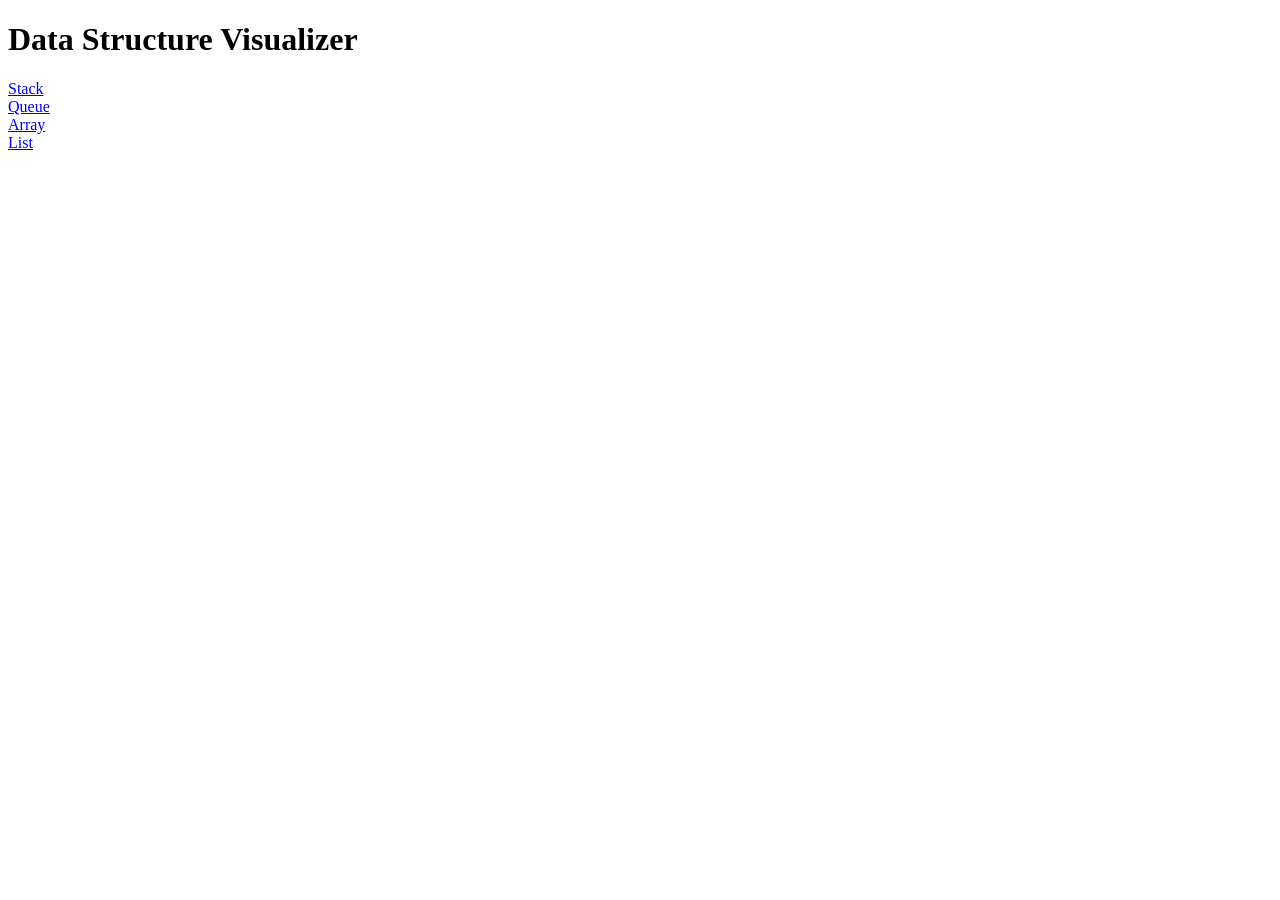
<file: web/index.html>
<!DOCTYPE html>
<html lang="ko">
<head>
    <meta charset="UTF-8">
    <title>Data Structure Visualizer</title>
</head>
<body>
    <h1>Data Structure Visualizer</h1>

    <a href="stack.html">Stack</a><br>
    <a href="queue.html">Queue</a><br>
    <a href="array.html">Array</a><br>
    <a href="list.html">List</a>
</body>
</html>
</file>
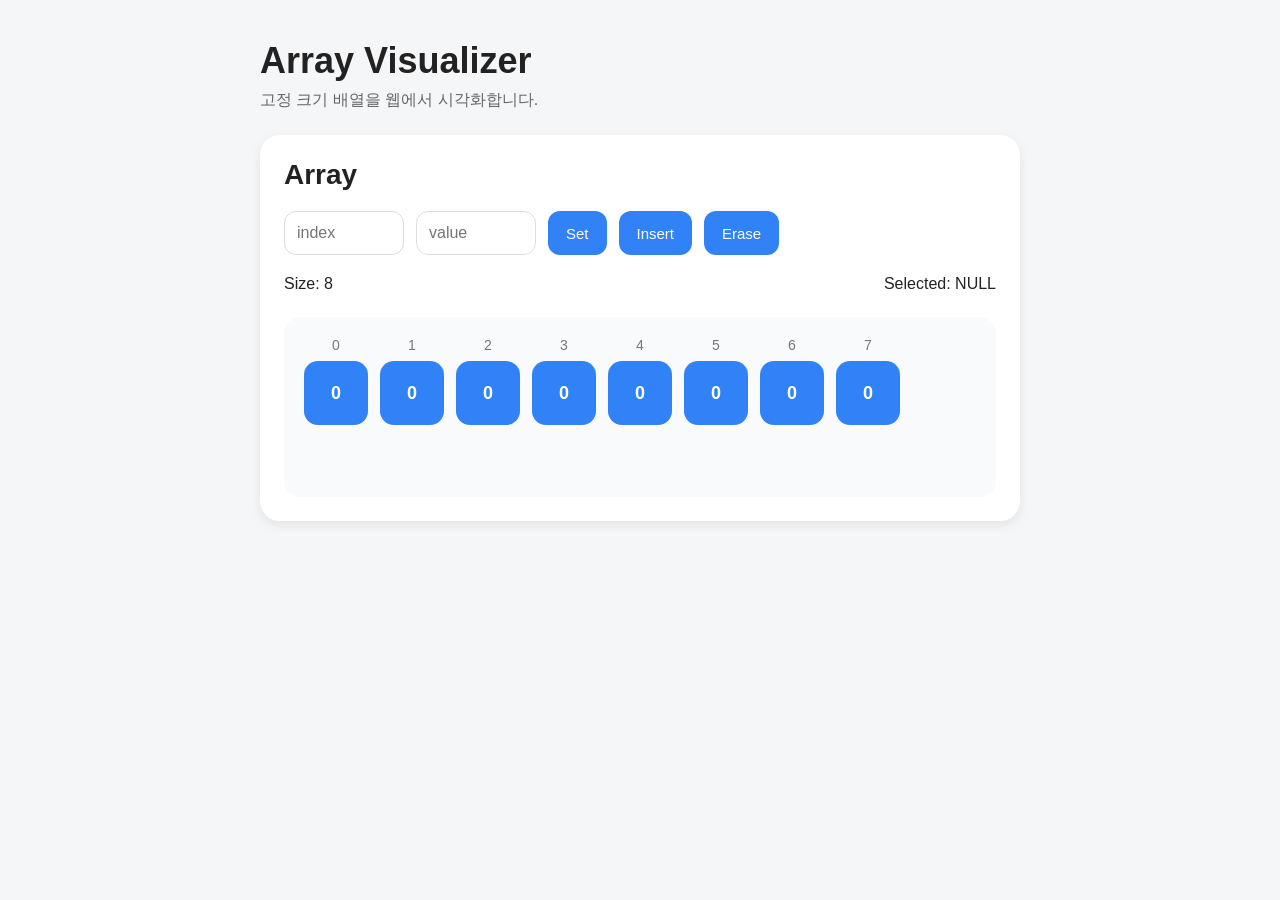
<file: web/array.html>
<!DOCTYPE html>
<html lang="ko">
<head>
    <meta charset="UTF-8">
    <meta name="viewport" content="width=device-width, initial-scale=1.0">
    <title>Array Visualizer</title>
    <link rel="stylesheet" href="array.css">
</head>
<body>
    <main class="container">
        <section class="header">
            <h1>Array Visualizer</h1>
            <p>고정 크기 배열을 웹에서 시각화합니다.</p>
        </section>

        <section class="card">
            <h2>Array</h2>

            <div class="control-area">
                <input type="number" id="indexInput" placeholder="index">
                <input type="number" id="valueInput" placeholder="value">
                <button id="setBtn">Set</button>
                <button id="insertBtn">Insert</button>
                <button id="eraseBtn">Erase</button>
            </div>

            <div class="info-area">
                <p>Size: <span id="sizeValue">0</span></p>
                <p>Selected: <span id="selectedValue">NULL</span></p>
            </div>

            <div class="array-area">
                <div id="arrayContainer" class="array-container"></div>
            </div>
        </section>
    </main>

    <script src="array.js"></script>
</body>
</html>
</file>
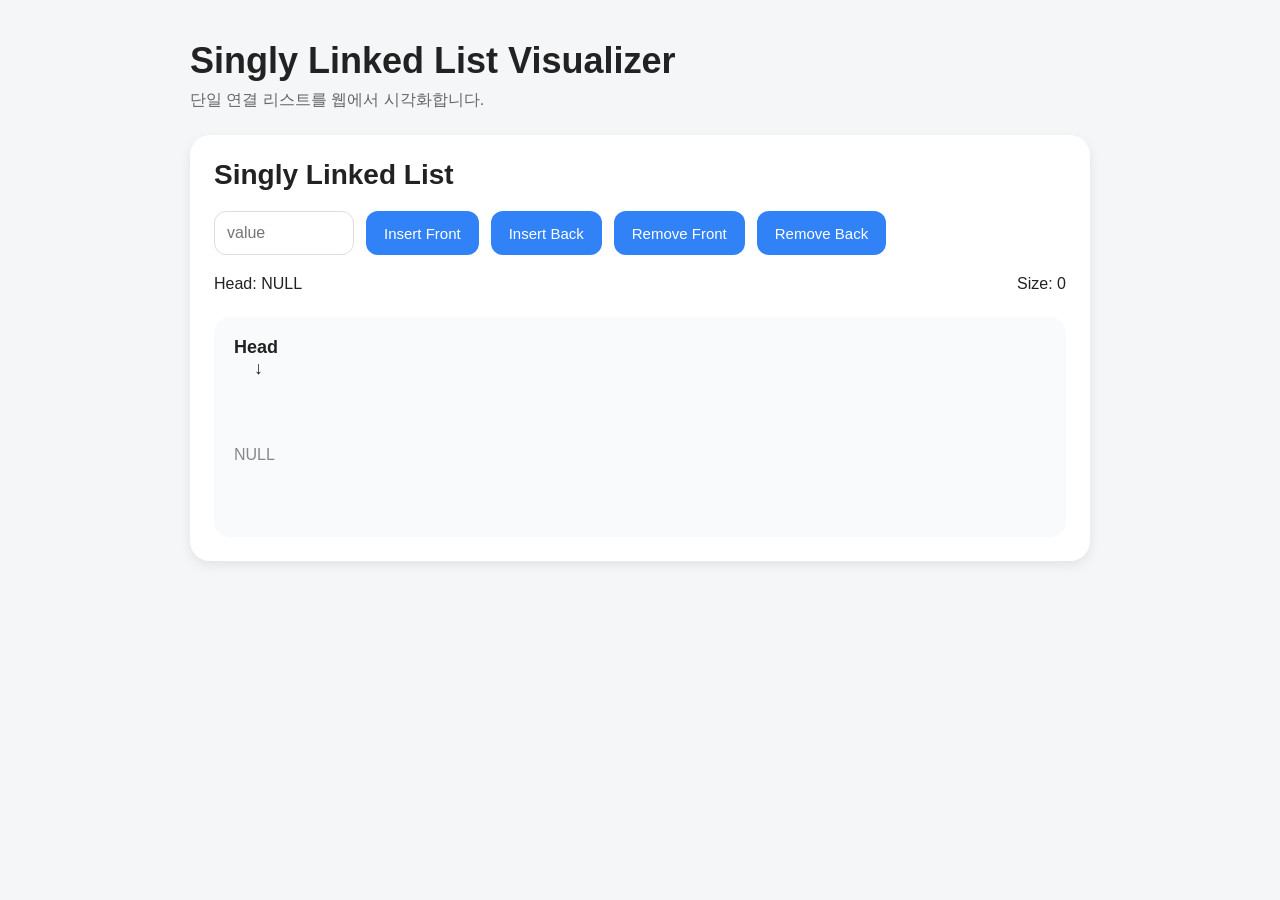
<file: web/list.html>
<!DOCTYPE html>
<html lang="ko">
<head>
    <meta charset="UTF-8">
    <meta name="viewport" content="width=device-width, initial-scale=1.0">
    <title>Singly Linked List Visualizer</title>
    <link rel="stylesheet" href="list.css">
</head>
<body>
    <main class="container">
        <section class="header">
            <h1>Singly Linked List Visualizer</h1>
            <p>단일 연결 리스트를 웹에서 시각화합니다.</p>
        </section>

        <section class="card">
            <h2>Singly Linked List</h2>

            <div class="control-area">
                <input type="number" id="valueInput" placeholder="value">
                <button id="insertFrontBtn">Insert Front</button>
                <button id="insertBackBtn">Insert Back</button>
                <button id="removeFrontBtn">Remove Front</button>
                <button id="removeBackBtn">Remove Back</button>
            </div>

            <div class="info-area">
                <p>Head: <span id="headValue">NULL</span></p>
                <p>Size: <span id="sizeValue">0</span></p>
            </div>

            <div class="list-area">
                <p class="list-label"> 
                    Head<br>
                    &nbsp;&nbsp;&nbsp;&nbsp;↓
                </p>
                <div id="listContainer" class="list-container">
                    <p class="empty-text">NULL</p>
                </div>
            </div>
        </section>
    </main>

    <script src="list.js"></script>
</body>
</html>
</file>
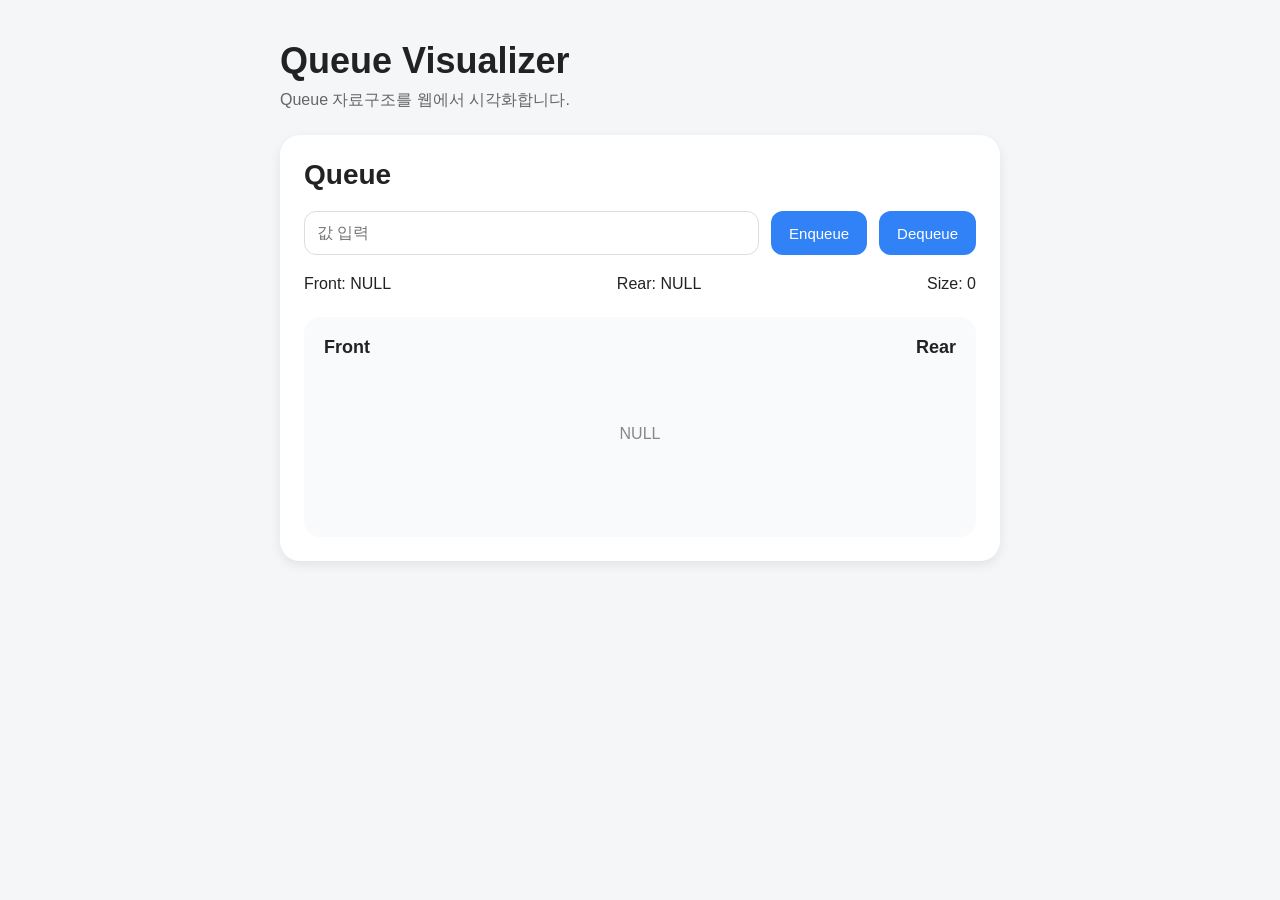
<file: web/queue.html>
<!DOCTYPE html>
<html lang="ko">
<head>
    <meta charset="UTF-8">
    <meta name="viewport" content="width=device-width, initial-scale=1.0">
    <title>Queue Visualizer</title>
    <link rel="stylesheet" href="queue.css">
</head>
<body>
    <main class="container">
        <section class="header">
            <h1>Queue Visualizer</h1>
            <p>Queue 자료구조를 웹에서 시각화합니다.</p>
        </section>

        <section class="card">
            <h2>Queue</h2>

            <div class="control-area">
                <input type="number" id="valueInput" placeholder="값 입력">
                <button id="enqueueBtn">Enqueue</button>
                <button id="dequeueBtn">Dequeue</button>
            </div>

            <div class="info-area">
                <p>Front: <span id="frontValue">NULL</span></p>
                <p>Rear: <span id="rearValue">NULL</span></p>
                <p>Size: <span id="sizeValue">0</span></p>
            </div>

            <div class="queue-area">
                <div class="queue-labels">
                    <span>Front</span>
                    <span>Rear</span>
                </div>

                <div id="queueContainer" class="queue-container">
                    <p class="empty-text">NULL</p>
                </div>
            </div>
        </section>
    </main>

    <script src="queue.js"></script>
</body>
</html>
</file>
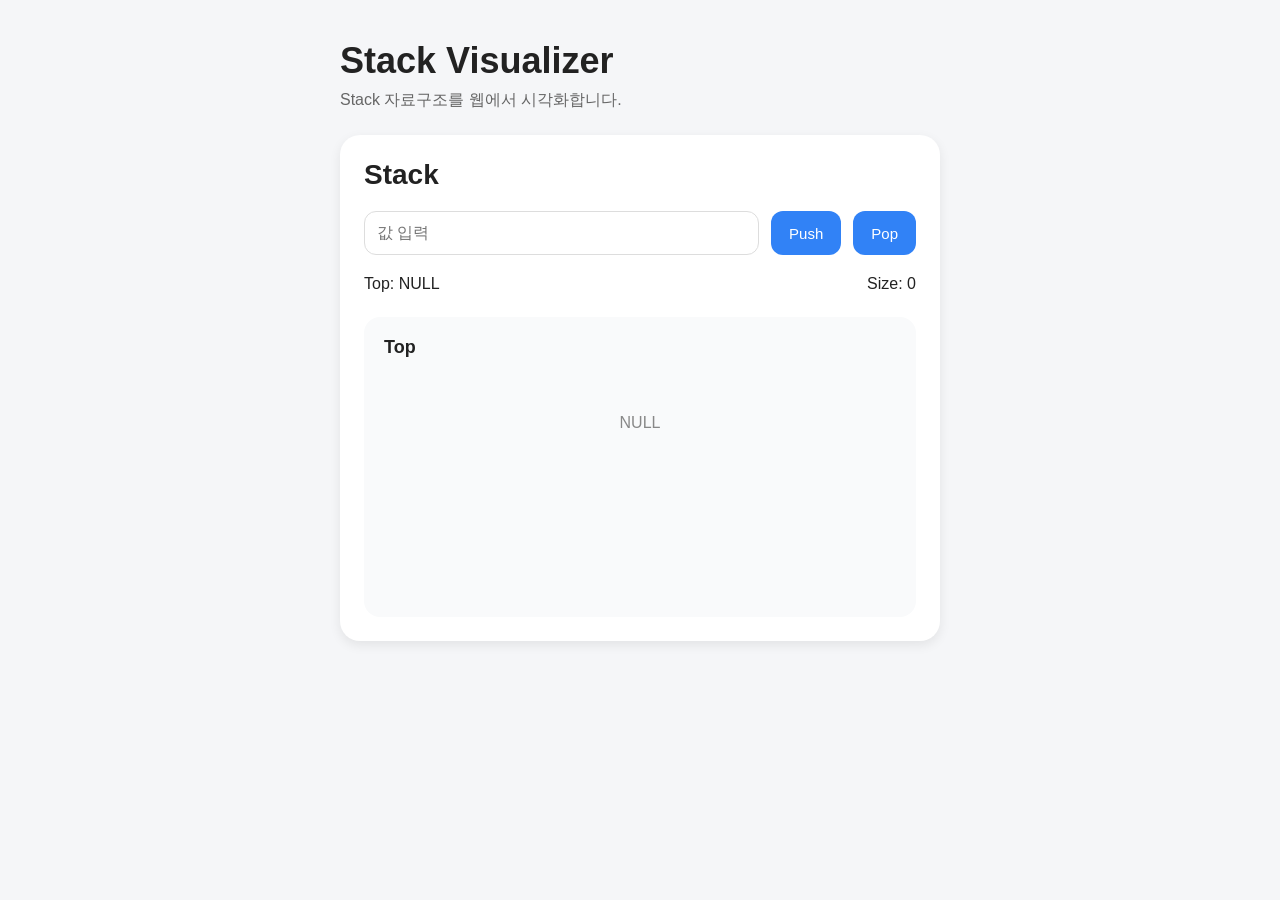
<file: web/stack.html>
<!DOCTYPE html>
<html lang="ko">
<head>
    <meta charset="UTF-8">
    <meta name="viewport" content="width=device-width, initial-scale=1.0">
    <title>Data Structure Visualizer</title>
    <link rel="stylesheet" href="stack.css">
</head>
<body>
    <main class="container">
        <section class="header">
            <h1>Stack Visualizer</h1>
            <p>Stack 자료구조를 웹에서 시각화합니다.</p>
        </section>

        <section class="card">
            <h2>Stack</h2>

            <div class="control-area">
                <input type="number" id="valueInput" placeholder="값 입력">
                <button id="pushBtn">Push</button>
                <button id="popBtn">Pop</button>
            </div>

            <div class="info-area">
                <p>Top: <span id="topValue">NULL</span></p>
                <p>Size: <span id="sizeValue">0</span></p>
            </div>

            <div class="stack-area">
                <p class="stack-label">Top</p>
                <div id="stackContainer" class="stack-container">
                    <p class="empty-text">NULL</p>
                </div>
            </div>
        </section>
    </main>

    <script src="stack.js"></script>
</body>
</html>
</file>
<file: web/array.css>
* {
    margin: 0;
    padding: 0;
    box-sizing: border-box;
}

body {
    background-color: #f5f6f8;
    font-family: Arial, sans-serif;
    color: #222;
    display: flex;
    justify-content: center;
    padding: 40px 20px;
}

.container {
    width: 100%;
    max-width: 760px;
}

.header {
    margin-bottom: 24px;
}

.header h1 {
    font-size: 36px;
    margin-bottom: 8px;
}

.header p {
    color: #666;
    font-size: 16px;
}

.card {
    background-color: white;
    border-radius: 20px;
    padding: 24px;
    box-shadow: 0 4px 12px rgba(0, 0, 0, 0.08);
}

.card h2 {
    margin-bottom: 20px;
    font-size: 28px;
}

.control-area {
    display: flex;
    gap: 12px;
    margin-bottom: 20px;
}

.control-area input {
    width: 120px;
    padding: 12px;
    border: 1px solid #ddd;
    border-radius: 12px;
    font-size: 16px;
}

.control-area button {
    padding: 12px 18px;
    border: none;
    border-radius: 12px;
    background-color: #3182f6;
    color: white;
    font-size: 15px;
    cursor: pointer;
    transition: 0.2s;
}

.control-area button:hover {
    background-color: #1b64da;
}

.info-area {
    display: flex;
    justify-content: space-between;
    margin-bottom: 24px;
    font-size: 16px;
}

.array-area {
    background-color: #f9fafb;
    border-radius: 16px;
    padding: 20px;
    min-height: 180px;
    overflow-x: auto;
}

.array-container {
    display: flex;
    gap: 12px;
    align-items: center;
}

.array-cell-wrapper {
    display: flex;
    flex-direction: column;
    align-items: center;
    gap: 8px;
}

.array-index {
    color: #777;
    font-size: 14px;
}

.array-cell {
    width: 64px;
    height: 64px;
    background-color: #3182f6;
    color: white;
    border-radius: 14px;

    display: flex;
    align-items: center;
    justify-content: center;

    font-size: 18px;
    font-weight: bold;

    transition: 0.2s;
}

.array-cell.active {
    transform: translateY(-6px);
    background-color: #1b64da;
}

.array-cell.changed {
    transform: scale(1.08);
}
</file>
<file: web/list.css>
* {
    margin: 0;
    padding: 0;
    box-sizing: border-box;
}

body {
    background-color: #f5f6f8;
    font-family: Arial, sans-serif;
    color: #222;
    display: flex;
    justify-content: center;
    padding: 40px 20px;
}

.container {
    width: 100%;
    max-width: 900px;
}

.header {
    margin-bottom: 24px;
}

.header h1 {
    font-size: 36px;
    margin-bottom: 8px;
}

.header p {
    color: #666;
    font-size: 16px;
}

.card {
    background-color: white;
    border-radius: 20px;
    padding: 24px;
    box-shadow: 0 4px 12px rgba(0, 0, 0, 0.08);
}

.card h2 {
    margin-bottom: 20px;
    font-size: 28px;
}

.control-area {
    display: flex;
    gap: 12px;
    flex-wrap: wrap;
    margin-bottom: 20px;
}

.control-area input {
    width: 140px;
    padding: 12px;
    border: 1px solid #ddd;
    border-radius: 12px;
    font-size: 16px;
}

.control-area button {
    padding: 12px 18px;
    border: none;
    border-radius: 12px;
    background-color: #3182f6;
    color: white;
    font-size: 15px;
    cursor: pointer;
    transition: 0.2s;
}

.control-area button:hover {
    background-color: #1b64da;
}

.info-area {
    display: flex;
    justify-content: space-between;
    margin-bottom: 24px;
    font-size: 16px;
}

.list-area {
    background-color: #f9fafb;
    border-radius: 16px;
    padding: 20px;
    min-height: 220px;
    overflow-x: auto;

    display: flex;
    flex-direction: column;
    align-items: flex-start;
}

.list-label {
    font-weight: bold;
    font-size: 18px;
    margin-bottom: 16px;
}

.list-container {
    display: flex;
    align-items: center;
    gap: 12px;
    min-height: 120px;
}

.list-node {
    min-width: 70px;
    background-color: #3182f6;
    color: white;
    padding: 16px;
    border-radius: 12px;
    text-align: center;
    font-size: 18px;
    font-weight: bold;
}

.arrow {
    font-size: 24px;
    color: #555;
    font-weight: bold;
}

.null-node {
    color: #777;
    font-weight: bold;
    font-size: 18px;
}

.empty-text {
    color: #888;
    width: 100%;
    text-align: center;
}
</file>
<file: web/queue.css>
* {
    margin: 0;
    padding: 0;
    box-sizing: border-box;
}

body {
    background-color: #f5f6f8;
    font-family: Arial, sans-serif;
    color: #222;

    display: flex;
    justify-content: center;

    padding: 40px 20px;
}

.container {
    width: 100%;
    max-width: 720px;
}

.header {
    margin-bottom: 24px;
}

.header h1 {
    font-size: 36px;
    margin-bottom: 8px;
}

.header p {
    color: #666;
    font-size: 16px;
}

.card {
    background-color: white;
    border-radius: 20px;
    padding: 24px;
    box-shadow: 0 4px 12px rgba(0, 0, 0, 0.08);
}

.card h2 {
    margin-bottom: 20px;
    font-size: 28px;
}

.control-area {
    display: flex;
    gap: 12px;
    margin-bottom: 20px;
}

.control-area input {
    flex: 1;
    padding: 12px;
    border: 1px solid #ddd;
    border-radius: 12px;
    font-size: 16px;
}

.control-area button {
    padding: 12px 18px;
    border: none;
    border-radius: 12px;
    background-color: #3182f6;
    color: white;
    font-size: 15px;
    cursor: pointer;
    transition: 0.2s;
}

.control-area button:hover {
    background-color: #1b64da;
}

.info-area {
    display: flex;
    justify-content: space-between;
    gap: 12px;
    margin-bottom: 24px;
    font-size: 16px;
}

.queue-area {
    background-color: #f9fafb;
    border-radius: 16px;
    padding: 20px;
    min-height: 220px;
}

.queue-labels {
    display: flex;
    justify-content: space-between;
    margin-bottom: 16px;
    font-weight: bold;
    font-size: 18px;
}

.queue-container {
    display: flex;
    align-items: center;
    gap: 12px;
    min-height: 120px;
    overflow-x: auto;
}

.queue-node {
    min-width: 70px;
    background-color: #3182f6;
    color: white;
    padding: 16px;
    border-radius: 12px;
    text-align: center;
    font-size: 18px;
    font-weight: bold;
}

.empty-text {
    color: #888;
    text-align: center;
    width: 100%;
}
</file>
<file: web/stack.css>
* {
    margin: 0;
    padding: 0;
    box-sizing: border-box;
}

body {
    background-color: #f5f6f8;
    font-family: Arial, sans-serif;
    color: #222;

    display: flex;
    justify-content: center;

    padding: 40px 20px;
}

.container {
    width: 100%;
    max-width: 600px;
}

.header {
    margin-bottom: 24px;
}

.header h1 {
    font-size: 36px;
    margin-bottom: 8px;
}

.header p {
    color: #666;
    font-size: 16px;
}

.card {
    background-color: white;
    border-radius: 20px;

    padding: 24px;

    box-shadow: 0 4px 12px rgba(0, 0, 0, 0.08);
}

.card h2 {
    margin-bottom: 20px;
    font-size: 28px;
}

.control-area {
    display: flex;
    gap: 12px;

    margin-bottom: 20px;
}

.control-area input {
    flex: 1;

    padding: 12px;

    border: 1px solid #ddd;
    border-radius: 12px;

    font-size: 16px;
}

.control-area button {
    padding: 12px 18px;

    border: none;
    border-radius: 12px;

    background-color: #3182f6;
    color: white;

    font-size: 15px;
    cursor: pointer;

    transition: 0.2s;
}

.control-area button:hover {
    background-color: #1b64da;
}

.info-area {
    display: flex;
    justify-content: space-between;

    margin-bottom: 24px;

    font-size: 16px;
}

.stack-area {
    background-color: #f9fafb;

    border-radius: 16px;

    padding: 20px;

    min-height: 300px;
}

.stack-label {
    margin-bottom: 16px;

    font-weight: bold;
    font-size: 18px;
}

.stack-container {
    display: flex;
    flex-direction: column;

    gap: 12px;
}

.stack-node {
    background-color: #3182f6;
    color: white;

    padding: 16px;

    border-radius: 12px;

    text-align: center;

    font-size: 18px;
    font-weight: bold;
}

.empty-text {
    color: #888;
    text-align: center;

    margin-top: 40px;
}
</file>
